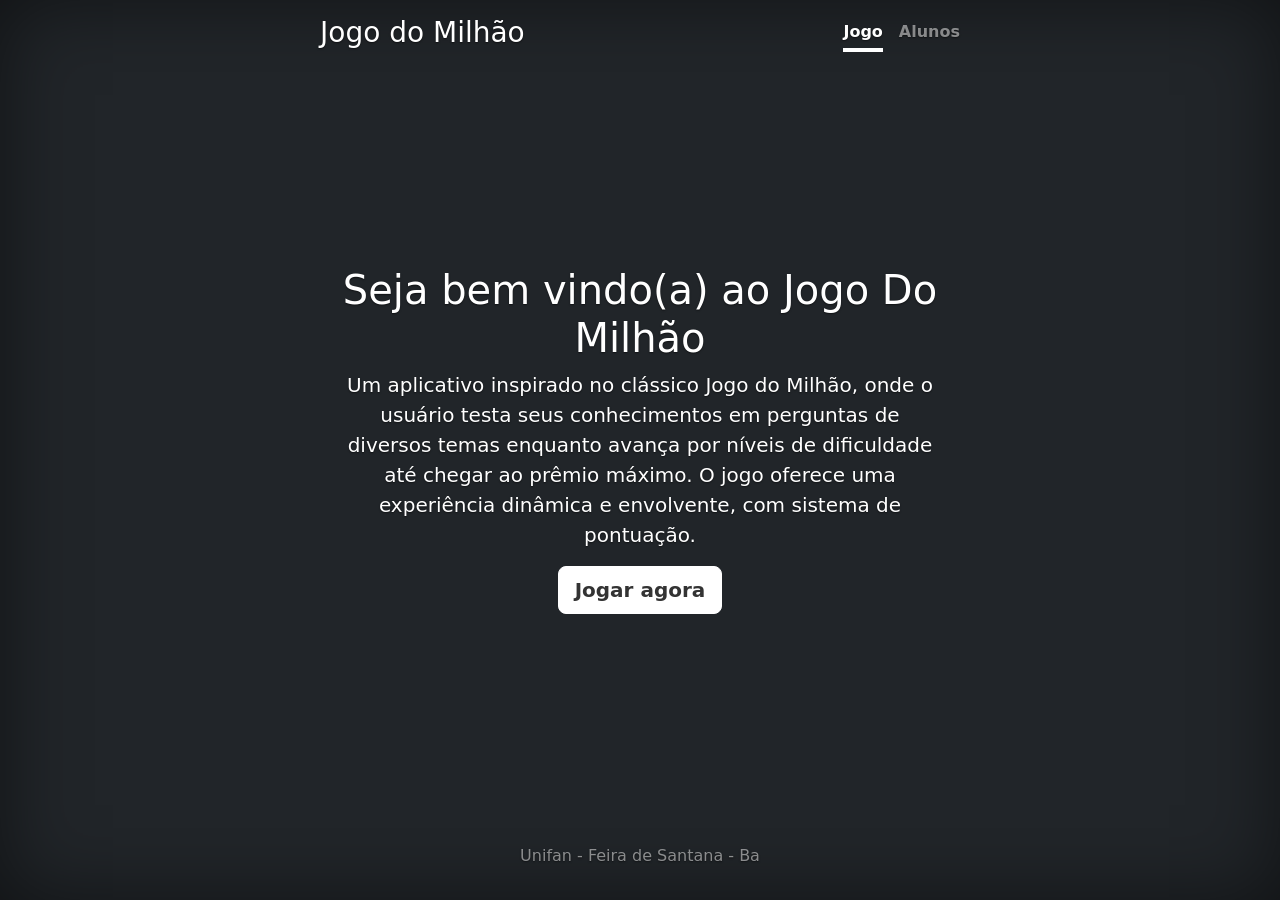
<file: index.html>
<!doctype html>
<html lang="en" class="h-100" data-bs-theme="auto">
  <head>
    <meta charset="utf-8" />
    <meta name="viewport" content="width=device-width, initial-scale=1" />
    <title>Jogo do Milhão</title>
    <link
      href="https://cdn.jsdelivr.net/npm/bootstrap@5.3.0/dist/css/bootstrap.min.css"
      rel="stylesheet"
    />
    <link href="cover.css" rel="stylesheet" />
  </head>
  <body class="d-flex h-100 text-center text-bg-dark">
    </div>
    <div class="cover-container d-flex w-100 h-100 p-3 mx-auto flex-column">
      <header class="mb-auto">
        <div>
          <h3 class="float-md-start mb-0">Jogo do Milhão</h3>
          <nav class="nav nav-masthead justify-content-center float-md-end">
            <a
              class="nav-link fw-bold py-1 px-0 active"
              aria-current="page"
              href="#"
              >Jogo</a
            >
            <a class="nav-link fw-bold py-1 px-0" href="arquivoshtml/alunos.html">Alunos</a>
          </nav>
        </div>
      </header>
      <main class="px-3">
        <h1>Seja bem vindo(a) ao Jogo Do Milhão</h1>
        <p class="lead">
          Um aplicativo inspirado no clássico Jogo do Milhão, onde o usuário
          testa seus conhecimentos em perguntas de diversos temas enquanto
          avança por níveis de dificuldade até chegar ao prêmio máximo. O jogo
          oferece uma experiência dinâmica e envolvente, com sistema de
          pontuação.
        </p>
        <p class="lead">
          <a href="arquivoshtml/jogar.html" class="btn btn-lg btn-light fw-bold border-white bg-white"
            >Jogar agora</a
          >
        </p>
      </main>
      <footer class="mt-auto text-white-50">
        <p>Unifan - Feira de Santana - Ba</p>
      </footer>
    </div>
    <script src="https://cdn.jsdelivr.net/npm/bootstrap@5.3.0/dist/js/bootstrap.bundle.min.js"></script>
  </body>
</html>
</file>
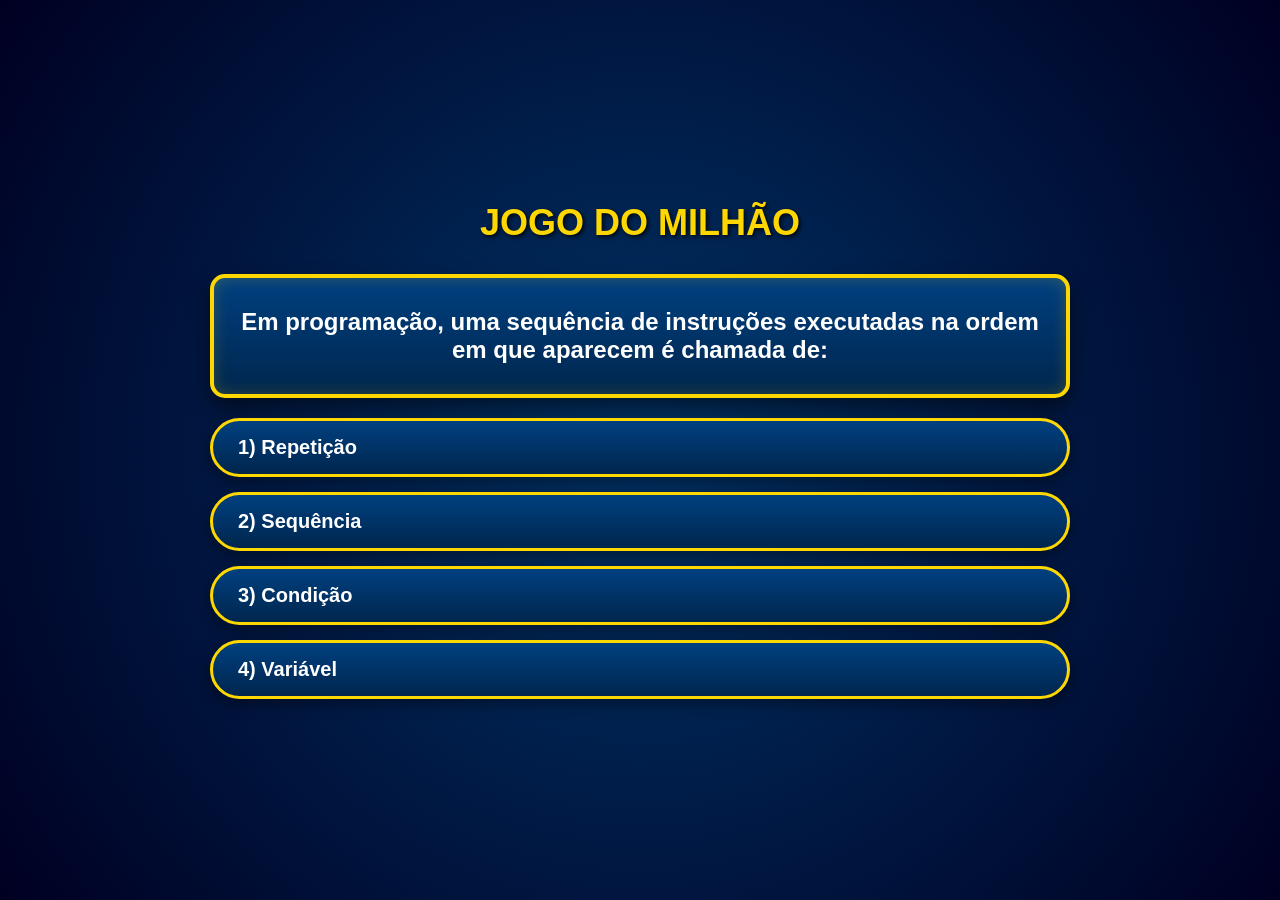
<file: arquivoshtml/jogar.html>
<!doctype html>
<html lang="pt-BR">
  <head>
    <meta charset="UTF-8" />
    <meta name="viewport" content="width=device-width, initial-scale=1.0" />
    <title>Jogo do Milhão</title>
    <link rel="stylesheet" href="../arquivoscss/jogar.css" />
  </head>
  <body>
    <div class="container">
      <div class="header">Jogo do Milhão</div>

      <div class="pergunta-box"></div>

      <div class="alternativas">
        <div class="alternativa"></div>
        <div class="alternativa"></div>
        <div class="alternativa"></div>
        <div class="alternativa"></div>
      </div>
    </div>

    <script src="../arquivosjs/script.js"></script>
  </body>
</html>
</file>
<file: cover.css>
.btn-light,
.btn-light:hover,
.btn-light:focus {
  color: #333;
  text-shadow: none;
}

body {
  text-shadow: 0 0.05rem 0.1rem rgba(0, 0, 0, 0.5);
  box-shadow: inset 0 0 5rem rgba(0, 0, 0, 0.5);
}

.cover-container {
  max-width: 42em;
}

.nav-masthead .nav-link {
  color: rgba(255, 255, 255, 0.5);
  border-bottom: 0.25rem solid transparent;
}

.nav-masthead .nav-link:hover,
.nav-masthead .nav-link:focus {
  border-bottom-color: rgba(255, 255, 255, 0.25);
}

.nav-masthead .nav-link + .nav-link {
  margin-left: 1rem;
}

.nav-masthead .active {
  color: #fff;
  border-bottom-color: #fff;
}

.bd-placeholder-img {
  font-size: 1.125rem;
  text-anchor: middle;
  -webkit-user-select: none;
  -moz-user-select: none;
  user-select: none;
}
@media (min-width: 768px) {
  .bd-placeholder-img-lg {
    font-size: 3.5rem;
  }
}
.b-example-divider {
  width: 100%;
  height: 3rem;
  background-color: #0000001a;
  border: solid rgba(0, 0, 0, 0.15);
  border-width: 1px 0;
  box-shadow:
    inset 0 0.5em 1.5em #0000001a,
    inset 0 0.125em 0.5em #00000026;
}
.b-example-vr {
  flex-shrink: 0;
  width: 1.5rem;
  height: 100vh;
}
.bi {
  vertical-align: -0.125em;
  fill: currentColor;
}
.nav-scroller {
  position: relative;
  z-index: 2;
  height: 2.75rem;
  overflow-y: hidden;
}
.nav-scroller .nav {
  display: flex;
  flex-wrap: nowrap;
  padding-bottom: 1rem;
  margin-top: -1px;
  overflow-x: auto;
  text-align: center;
  white-space: nowrap;
  -webkit-overflow-scrolling: touch;
}
.btn-bd-primary {
  --bd-violet-bg: #712cf9;
  --bd-violet-rgb: 112.520718, 44.062154, 249.437846;
  --bs-btn-font-weight: 600;
  --bs-btn-color: var(--bs-white);
  --bs-btn-bg: var(--bd-violet-bg);
  --bs-btn-border-color: var(--bd-violet-bg);
  --bs-btn-hover-color: var(--bs-white);
  --bs-btn-hover-bg: #6528e0;
  --bs-btn-hover-border-color: #6528e0;
  --bs-btn-focus-shadow-rgb: var(--bd-violet-rgb);
  --bs-btn-active-color: var(--bs-btn-hover-color);
  --bs-btn-active-bg: #5a23c8;
  --bs-btn-active-border-color: #5a23c8;
}
.bd-mode-toggle {
  z-index: 1500;
}
.bd-mode-toggle .bi {
  width: 1em;
  height: 1em;
}
.bd-mode-toggle .dropdown-menu .active .bi {
  display: block !important;
}
</file>
<file: arquivoscss/jogar.css>
* {
  margin: 0;
  padding: 0;
  box-sizing: border-box;
  font-family: "Arial", sans-serif;
}

body {
  background: radial-gradient(circle at center, #003366 0%, #000022 100%);
  color: #ffffff;
  height: 100vh;
  display: flex;
  justify-content: center;
  align-items: center;
}

.container {
  width: 100%;
  max-width: 900px;
  padding: 20px;
  display: flex;
  flex-direction: column;
  gap: 20px;
}

.header {
  text-align: center;
  font-size: 36px;
  font-weight: 900;
  color: #ffd700;
  text-transform: uppercase;
  text-shadow: 2px 2px 4px rgba(0, 0, 0, 0.8);
  margin-bottom: 10px;
}

.acumulado-box {
  position: fixed;
  top: 20px;
  right: 20px;

  background: #0b3d91;
  color: #fff;

  padding: 15px 20px;
  border-radius: 10px;
  border: 2px solid #ffd700;

  font-family: Arial, sans-serif;
  text-align: center;

  box-shadow: 0 0 10px rgba(0, 0, 0, 0.5);
  z-index: 9999;
}

.acumulado-box span {
  display: block;
  font-size: 14px;
  opacity: 0.8;
}

.acumulado-box strong {
  font-size: 20px;
  font-weight: bold;
}

.pergunta-box {
  background: linear-gradient(to bottom, #004080, #00264d);
  border: 4px solid #ffd700;
  border-radius: 15px;
  padding: 30px 20px;
  text-align: center;
  font-size: 24px;
  font-weight: bold;
  box-shadow:
    0 10px 20px rgba(0, 0, 0, 0.5),
    inset 0 0 15px rgba(255, 215, 0, 0.2);
}

.alternativas {
  display: flex;
  flex-direction: column;
  gap: 15px;
}

.alternativa {
  background: linear-gradient(to bottom, #004080, #00264d);
  border: 3px solid #ffd700;
  border-radius: 30px;
  padding: 15px 25px;
  font-size: 20px;
  font-weight: bold;
  cursor: pointer;
  display: flex;
  align-items: center;
  transition: all 0.2s ease-in-out;
  box-shadow: 0 5px 15px rgba(0, 0, 0, 0.4);
}

.alternativa:hover {
  background: linear-gradient(to bottom, #ffd700, #b8860b);
  color: #000;
  transform: scale(1.02);
}

.letra {
  color: #ffd700;
  font-size: 24px;
  margin-right: 15px;
  text-shadow: 1px 1px 2px #000;
}

.alternativa:hover .letra {
  color: #000;
  text-shadow: none;
}

.painel-inferior {
  display: flex;
  justify-content: space-between;
  margin-top: 20px;
  gap: 20px;
}

.ajudas {
  display: flex;
  gap: 10px;
}

.btn-ajuda {
  background: #cc0000;
  border: 2px solid #ffd700;
  color: white;
  border-radius: 10px;
  padding: 10px 15px;
  font-weight: bold;
  cursor: pointer;
  box-shadow: 0 4px 8px rgba(0, 0, 0, 0.5);
  transition: background 0.2s;
}

.btn-ajuda:hover {
  background: #ff3333;
}

.premios {
  display: flex;
  background: #000;
  border: 2px solid #ffd700;
  border-radius: 10px;
  overflow: hidden;
  font-weight: bold;
  text-align: center;
}

.premio-box {
  padding: 10px 20px;
  border-right: 1px solid #333;
  display: flex;
  flex-direction: column;
  justify-content: center;
}

.premio-box:last-child {
  border-right: none;
}

.premio-titulo {
  font-size: 12px;
  color: #aaa;
  text-transform: uppercase;
}

.premio-valor {
  font-size: 18px;
}

.erra {
  color: #ff4d4d;
}

.para {
  color: #ffd700;
}

.acerta {
  color: #4dff4d;
}

@media (max-width: 768px) {
  .painel-inferior {
    flex-direction: column;
    align-items: center;
  }
}
</file>
